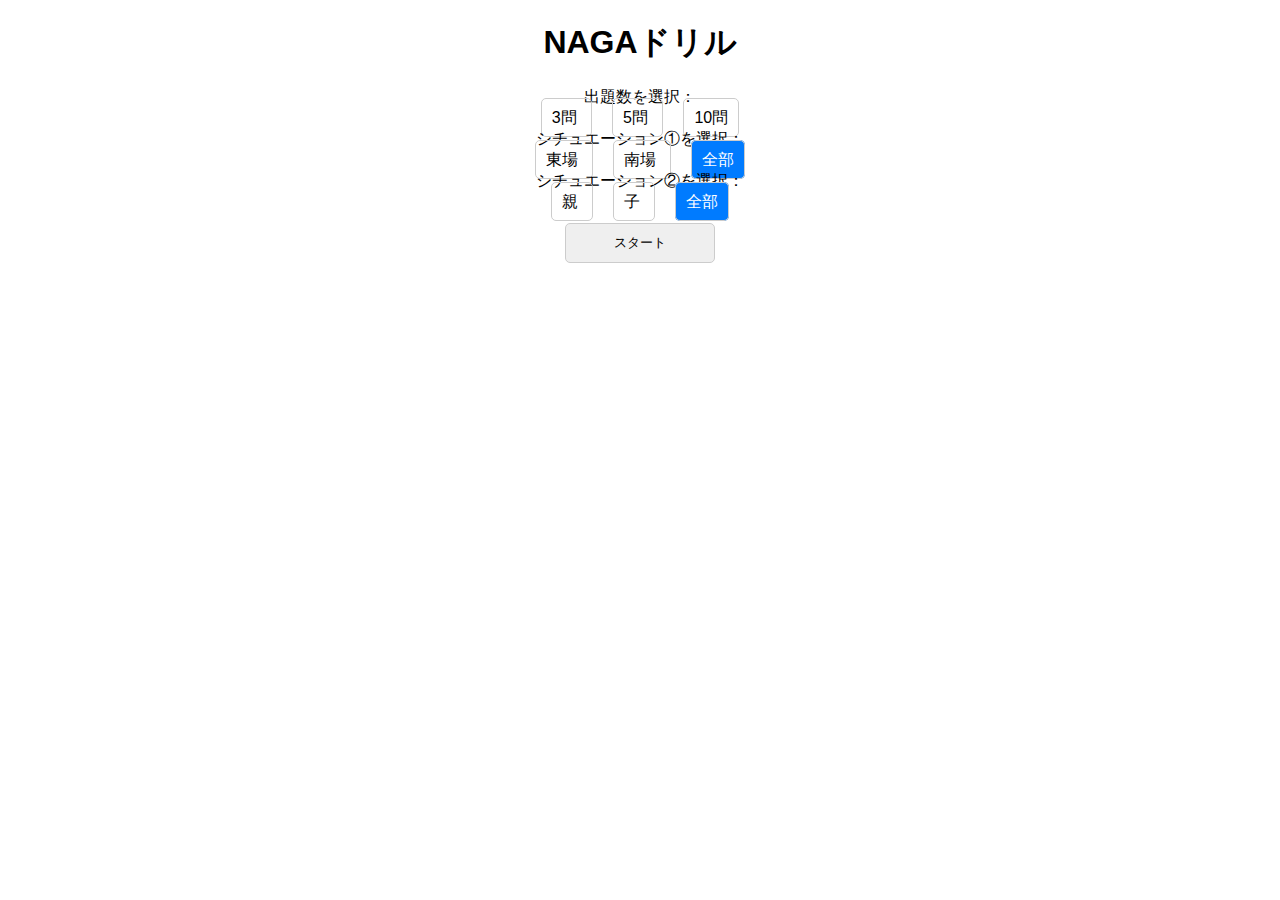
<file: index.html>
<!DOCTYPE html>
<html lang="ja">
<head>
    <title>NAGAドリル</title>
    <meta name="viewport" content="width=device-width, initial-scale=1.0" charset="UTF-8">
    <link rel="stylesheet" type="text/css" href="styles.css">
    <style>
        body {
            text-align: center;
            font-family: Arial, sans-serif;
        }

        #imageContainer {
            margin-top: 20px;
            position: relative; /* 画像と選択肢ボックスを重ねるために必要 */
        }

        img {
            /* 画像を80%のサイズに縮小する */
            width: 80%;
            height: auto;
            max-width: 1920px;
            max-height: 100vh;
        }
        /* ○と×を絶対位置指定 */
        #result {
            position: absolute;
            top: 50%;
            left: 50%;
            transform: translate(-50%, -50%);
            font-size: 200px; /* 大きさを調整 */
        }

            /* 色の指定 */
            #result.correct {
                color: green; /* 〇を緑色に指定 */
            }

            #result.incorrect {
                color: red; /* ×を赤色に指定 */
            }

        #selectContainer {
            display: flex;
            justify-content: center;
        }
        /* スタートボタンのスタイル */
        #startButton {
            width: 150px;
            max-height: 50px;
        }
        /* 次へボタンのスタイル */
        #nextButton {
            width: 150px;
            max-height: 50px;
        }
        /* リーチカードのスタイル */
        .reach-card {
            background-color: red;
            color: white;
            border: 2px solid #ccc; /* 枠線を設定 */
            border-radius: 10px;
            cursor: pointer; /* カーソルをポインターに変更（クリック可能な要素を示す） */
            transition: box-shadow 0.3s; /* 影の変化を滑らかにするトランジション */
        }

        /* ダマカードのスタイル */
        .dama-card {
            background-color: green;
            color: white;
            border: 2px solid #ccc; /* 枠線を設定 */
            border-radius: 10px;
            cursor: pointer; /* カーソルをポインターに変更（クリック可能な要素を示す） */
            transition: box-shadow 0.3s; /* 影の変化を滑らかにするトランジション */
        }
        /* リーチとダマのカードにマウスが乗った際のスタイル */
        #selectContainer .reach-card:hover,
        #selectContainer .dama-card:hover {
            box-shadow: 0 8px 16px rgba(0, 0, 0, 0.2); /* 影を強く表示 */
        }
        /* 問題数選択ボタン */
        #questionCount {
        }
    </style>
</head>

<body>
    <h1>NAGAドリル</h1>
    <!--　出題数選択　-->

    <div id="selectCounter" class="container">
        <div class="midashi">出題数を選択：</div>
        <div class="selector">
            <input type="radio" name="questionCount" id="questionCount3" value="3">
            <label for="questionCount3" class="card">
                    3問
            </label>
            <input type="radio" name="questionCount" id="questionCount5" value="5">
            <label for="questionCount5" class="card">
                5問
            </label>
            <input type="radio" name="questionCount" id="questionCount10" value="10">
            <label for="questionCount10" class="card">
                10問
            </label>
        </div>
    </div>
    <div id="selectContainer" style="display: none;">
        <!-- リーチとダマのラジオボタン -->
        <input type="radio" id="reach" name="choice" value="リーチ">
        <label for="reach" class="card reach-card " style="width: 200px;">リーチ</label>

        <input type="radio" id="dama" name="choice" value="ダマ">
        <label for="dama" class="card dama-card " style="width: 200px;">ダマ</label>
    </div>

    <!--　シチュエーション①選択　-->
    <div id="selectCategory" class="container">

        <div class="midashi">シチュエーション①を選択：</div>
        <div class="selector">

            <input type="radio" name="category" id="east" value="東場">
            <label for="east" class="card flexitem">
                東場
            </label>
            <input type="radio" name="category" id="south" value="南場">
            <label for="south" class="card flexitem">
                南場
            </label>
            <input type="radio" name="category" id="allCategories" value="全部" checked>
            <label for="allCategories" class="card flexitem">
                全部
            </label>
        </div>
    </div>

    <!--　シチュエーション②選択　-->
    <div id="selectRole" class="container">
        <div class="midashi" 　>シチュエーション②を選択：</div>
        <div class="selector">
            <input type="radio" name="role" id="parent" value="親">
            <label for="parent" class="card">
                親
            </label>
            <input type="radio" name="role" id="child" value="子">
            <label for="child" class="card">
                子
            </label>
            <input type="radio" name="role" id="allRoles" value="全部" checked>
            <label for="allRoles" class="card">
                全部
            </label>
        </div>
    </div>
    <div id>
        <button id="startButton" class="card">スタート</button>
        <button id="nextButton" style="display: none;" class="card">次へ</button>
    </div>

    <div id="imageContainer"></div>
    <div id="result" class=""></div>

    <!-- 結果表示用の要素 -->
    <div id="resultSummary" style="display: none;"></div>


    <script>

        const startButton = document.getElementById('startButton'); //スタートボタン
        const nextButton = document.getElementById('nextButton'); //次へボタン
        const cards = document.querySelectorAll('.card');
        let currentIndex = 0; //画像ペアの配列内でのインデックス
        let currentImage = 0; //画像ぺアの中で、何番目の配列か、（0か1のみ）
        let questionCounter = 3; //デフォルトは3件
        const selectContainer = document.getElementById('selectContainer');
        const resultElement = document.getElementById('result');
        // 画像データを格納する配列
        const imagePairs = [
      { image1: 'images/image00012.jpg', image2: 'images/image00013.jpg', correct: 'ダマ', category: '南場', role: '子' },
      { image1: 'images/image00022.jpg', image2: 'images/image00023.jpg', correct: 'リーチ', category: '南場', role: '親' },
      { image1: 'images/image00024.jpg', image2: 'images/image00025.jpg', correct: 'ダマ', category: '南場', role: '親' },
      { image1: 'images/image00026.jpg', image2: 'images/image00027.jpg', correct: 'ダマ', category: '南場', role: '子' },
      { image1: 'images/image00028.jpg', image2: 'images/image00029.jpg', correct: 'ダマ', category: '東場', role: '子' },
      { image1: 'images/image00030.jpg', image2: 'images/image00031.jpg', correct: 'ダマ', category: '東場', role: '子' },
      { image1: 'images/image00032.jpg', image2: 'images/image00033.jpg', correct: 'リーチ', category: '東場', role: '子' },
      { image1: 'images/image00034.jpg', image2: 'images/image00035.jpg', correct: 'ダマ', category: '南場', role: '子' },
      { image1: 'images/image00036.jpg', image2: 'images/image00037.jpg', correct: 'リーチ', category: '東場', role: '子' },
      { image1: 'images/image00038.jpg', image2: 'images/image00039.jpg', correct: 'ダマ', category: '南場', role: '子' },
      { image1: 'images/image00040.jpg', image2: 'images/image00041.jpg', correct: 'ダマ', category: '南場', role: '親' },
      { image1: 'images/image00042.jpg', image2: 'images/image00043.jpg', correct: 'ダマ', category: '東場', role: '子' },
      { image1: 'images/image00044.jpg', image2: 'images/image00045.jpg', correct: 'リーチ', category: '東場', role: '親' },
      { image1: 'images/image00046.jpg', image2: 'images/image00047.jpg', correct: 'リーチ', category: '東場', role: '親' },
      { image1: 'images/image00048.jpg', image2: 'images/image00049.jpg', correct: 'リーチ', category: '東場', role: '子' },
      { image1: 'images/image00050.jpg', image2: 'images/image00051.jpg', correct: 'ダマ', category: '南場', role: '親' },
      { image1: 'images/image00052.jpg', image2: 'images/image00053.jpg', correct: 'ダマ', category: '南場', role: '親' },
      { image1: 'images/image00054.jpg', image2: 'images/image00055.jpg', correct: 'リーチ', category: '南場', role: '親' },
      { image1: 'images/image00056.jpg', image2: 'images/image00057.jpg', correct: 'ダマ', category: '南場', role: '親' },
      { image1: 'images/image00058.jpg', image2: 'images/image00059.jpg', correct: 'ダマ', category: '東場', role: '子' },
      { image1: 'images/image00060.jpg', image2: 'images/image00061.jpg', correct: 'リーチ', category: '東場', role: '子' },
      { image1: 'images/image00062.jpg', image2: 'images/image00063.jpg', correct: 'リーチ', category: '東場', role: '子' },
      { image1: 'images/image00064.jpg', image2: 'images/image00065.jpg', correct: 'ダマ', category: '南場', role: '子' },
      { image1: 'images/image00066.jpg', image2: 'images/image00067.jpg', correct: 'ダマ', category: '南場', role: '子' },
      { image1: 'images/image00068.jpg', image2: 'images/image00069.jpg', correct: 'リーチ', category: '東場', role: '子' },
      { image1: 'images/image00070.jpg', image2: 'images/image00071.jpg', correct: 'ダマ', category: '南場', role: '親' },
      { image1: 'images/image00072.jpg', image2: 'images/image00073.jpg', correct: 'リーチ', category: '南場', role: '子' },
      { image1: 'images/image00074.jpg', image2: 'images/image00075.jpg', correct: 'ダマ', category: '南場', role: '親' },
      { image1: 'images/image00077.jpg', image2: 'images/image00078.jpg', correct: 'リーチ', category: '東場', role: '子' },
      { image1: 'images/image00079.jpg', image2: 'images/image00080.jpg', correct: 'ダマ', category: '南場', role: '親' },
      { image1: 'images/image00081.jpg', image2: 'images/image00082.jpg', correct: 'リーチ', category: '南場', role: '親' },
      { image1: 'images/image00083.jpg', image2: 'images/image00084.jpg', correct: 'ダマ', category: '東場', role: '親' },
      { image1: 'images/image00085.jpg', image2: 'images/image00086.jpg', correct: 'ダマ', category: '東場', role: '親' },
      { image1: 'images/image00087.jpg', image2: 'images/image00088.jpg', correct: 'ダマ', category: '東場', role: '子' },
      { image1: 'images/image00089.jpg', image2: 'images/image00090.jpg', correct: 'ダマ', category: '東場', role: '子' },
      { image1: 'images/image00091.jpg', image2: 'images/image00092.jpg', correct: 'ダマ', category: '東場', role: '子' },
      { image1: 'images/image00093.jpg', image2: 'images/image00094.jpg', correct: 'リーチ', category: '南場', role: '親' },
      { image1: 'images/image00095.jpg', image2: 'images/image00096.jpg', correct: 'リーチ', category: '南場', role: '親' },
      { image1: 'images/image00097.jpg', image2: 'images/image00098.jpg', correct: 'リーチ', category: '南場', role: '子' },
      { image1: 'images/image00099.jpg', image2: 'images/image00100.jpg', correct: 'ダマ', category: '南場', role: '親' },
      { image1: 'images/image00101.jpg', image2: 'images/image00102.jpg', correct: 'ダマ', category: '南場', role: '子' },
      { image1: 'images/image00103.jpg', image2: 'images/image00104.jpg', correct: 'ダマ', category: '東場', role: '子' },
      { image1: 'images/image00105.jpg', image2: 'images/image00106.jpg', correct: 'リーチ', category: '東場', role: '子' },
      { image1: 'images/image00107.jpg', image2: 'images/image00108.jpg', correct: 'ダマ', category: '南場', role: '子' },
      { image1: 'images/image00109.jpg', image2: 'images/image00110.jpg', correct: 'リーチ', category: '南場', role: '子' },
      { image1: 'images/image00111.jpg', image2: 'images/image00112.jpg', correct: 'リーチ', category: '南場', role: '親' },
      { image1: 'images/image00113.jpg', image2: 'images/image00114.jpg', correct: 'ダマ', category: '東場', role: '親' },
      { image1: 'images/image00115.jpg', image2: 'images/image00116.jpg', correct: 'ダマ', category: '東場', role: '親' },
      { image1: 'images/image00117.jpg', image2: 'images/image00118.jpg', correct: 'ダマ', category: '東場', role: '子' },
      { image1: 'images/image00119.jpg', image2: 'images/image00120.jpg', correct: 'ダマ', category: '南場', role: '子' },
      { image1: 'images/image00121.jpg', image2: 'images/image00122.jpg', correct: 'リーチ', category: '東場', role: '子' },
      { image1: 'images/image00123.jpg', image2: 'images/image00124.jpg', correct: 'リーチ', category: '東場', role: '親' },
      { image1: 'images/image00125.jpg', image2: 'images/image00126.jpg', correct: 'ダマ', category: '東場', role: '子' },
      { image1: 'images/image00127.jpg', image2: 'images/image00128.jpg', correct: 'ダマ', category: '東場', role: '子' },
      { image1: 'images/image00129.jpg', image2: 'images/image00130.jpg', correct: 'ダマ', category: '東場', role: '子' },
      { image1: 'images/image00131.jpg', image2: 'images/image00132.jpg', correct: 'ダマ', category: '東場', role: '子' },
      { image1: 'images/image00135.jpg', image2: 'images/image00136.jpg', correct: 'ダマ', category: '南場', role: '子' },
      { image1: 'images/image00137.jpg', image2: 'images/image00138.jpg', correct: 'リーチ', category: '東場', role: '親' },
      { image1: 'images/image00139.jpg', image2: 'images/image00140.jpg', correct: 'ダマ', category: '南場', role: '子' },
      { image1: 'images/image00141.jpg', image2: 'images/image00142.jpg', correct: 'ダマ', category: '南場', role: '子' },
      { image1: 'images/image00143.jpg', image2: 'images/image00144.jpg', correct: 'ダマ', category: '東場', role: '子' },
      { image1: 'images/image00145.jpg', image2: 'images/image00146.jpg', correct: 'ダマ', category: '東場', role: '親' },
      { image1: 'images/image00147.jpg', image2: 'images/image00148.jpg', correct: 'ダマ', category: '南場', role: '親' },
      { image1: 'images/image00149.jpg', image2: 'images/image00150.jpg', correct: 'リーチ', category: '南場', role: '子' },
      { image1: 'images/image00151.jpg', image2: 'images/image00152.jpg', correct: 'ダマ', category: '東場', role: '親' },
      { image1: 'images/image00153.jpg', image2: 'images/image00154.jpg', correct: 'ダマ', category: '東場', role: '親' },
      { image1: 'images/image00155.jpg', image2: 'images/image00156.jpg', correct: 'ダマ', category: '東場', role: '子' },
      { image1: 'images/image00158.jpg', image2: 'images/image00159.jpg', correct: 'リーチ', category: '南場', role: '子' },
      { image1: 'images/image00160.jpg', image2: 'images/image00161.jpg', correct: 'リーチ', category: '南場', role: '子' },
      { image1: 'images/image00164.jpg', image2: 'images/image00165.jpg', correct: 'ダマ', category: '南場', role: '親' },
      { image1: 'images/image00166.jpg', image2: 'images/image00167.jpg', correct: 'ダマ', category: '南場', role: '子' },
      { image1: 'images/image00169.jpg', image2: 'images/image00170.jpg', correct: 'ダマ', category: '東場', role: '子' },
      { image1: 'images/image00171.jpg', image2: 'images/image00172.jpg', correct: 'ダマ', category: '東場', role: '子' },
      { image1: 'images/image00173.jpg', image2: 'images/image00174.jpg', correct: 'ダマ', category: '南場', role: '親' },
      { image1: 'images/image00175.jpg', image2: 'images/image00176.jpg', correct: 'リーチ', category: '南場', role: '親' },
      { image1: 'images/image00177.jpg', image2: 'images/image00178.jpg', correct: 'リーチ', category: '東場', role: '親' },
      { image1: 'images/image00179.jpg', image2: 'images/image00180.jpg', correct: 'リーチ', category: '東場', role: '子' },
      { image1: 'images/image00181.jpg', image2: 'images/image00182.jpg', correct: 'ダマ', category: '南場', role: '子' },
      { image1: 'images/image00183.jpg', image2: 'images/image00184.jpg', correct: 'ダマ', category: '東場', role: '子' },
      { image1: 'images/image00185.jpg', image2: 'images/image00186.jpg', correct: 'リーチ', category: '東場', role: '子' },
      { image1: 'images/image00187.jpg', image2: 'images/image00188.jpg', correct: 'ダマ', category: '東場', role: '子' },
      { image1: 'images/image00189.jpg', image2: 'images/image00190.jpg', correct: 'ダマ', category: '東場', role: '子' },
      { image1: 'images/image00191.jpg', image2: 'images/image00192.jpg', correct: 'ダマ', category: '東場', role: '子' },
      { image1: 'images/image00193.jpg', image2: 'images/image00194.jpg', correct: 'リーチ', category: '東場', role: '子' },
      { image1: 'images/image00195.jpg', image2: 'images/image00196.jpg', correct: 'ダマ', category: '東場', role: '親' },
      { image1: 'images/image00197.jpg', image2: 'images/image00198.jpg', correct: 'ダマ', category: '南場', role: '子' },
      { image1: 'images/image00199.jpg', image2: 'images/image00200.jpg', correct: 'リーチ', category: '南場', role: '子' },
      { image1: 'images/image00201.jpg', image2: 'images/image00202.jpg', correct: 'ダマ', category: '東場', role: '子' },



            // 他の画像ペアをここに追加
        ];
        let selectImagePairs = [];

        // 正解数と問題数のカウント
        let correctCount = 0;
        let totalCount = imagePairs.length;

        // ラジオボタンが選択された時の処理
        cards.forEach(card => {
            card.addEventListener('click', () => {
                nextButton.disabled = false;
            });
        });
        // 画像ペアのシャッフル
        function shuffle(array) {
            for (let i = array.length - 1; i > 0; i--) {
                const j = Math.floor(Math.random() * (i + 1));
                [array[i], array[j]] = [array[j], array[i]];
            }
        }
        // 画像のプリロード
        function preloadImages(imagePairs) {
            imagePairs.forEach(pair => {
                const img1 = new Image();
                img1.src = pair.image1;
                const img2 = new Image();
                img2.src = pair.image2;
            });
        }
        // スタートボタン押下時の処理
        startButton.addEventListener('click', () => {
            //正解数の初期化
            correctCount = 0;
            // 前回結果を非表示
            resultSummary.style.display = 'none';
            resultSummary.innerText = ''

            // 選択した問題数を取得
            const selectedCount = document.querySelector('input[name="questionCount"]:checked').value;
            questionCounter = parseInt(selectedCount);


            // カテゴリと親/子の選択を取得
            const selectedCategory = document.querySelector('input[name="category"]:checked').value;
            const selectedRole = document.querySelector('input[name="role"]:checked').value;

            // カテゴリと親/子に基づいて絞り込み
            selectImagePairs = filterImagePairs(selectedCategory, selectedRole);

            // 画像ペアをランダムにシャッフル
            shuffle(selectImagePairs);
            currentIndex = 0;

            // 画像ペア表示
            showImage(selectImagePairs,currentIndex, currentImage);
            // リーチ、ダマのカードを画面上に表示
            selectContainer.style.display = 'flex';

            startButton.style.display = 'none';		//スタートボタンは非表示
            selectCounter.style.display = 'none';     // 問題数の選択肢は非表示
            selectCategory.style.display = 'none';    // シチュエーション①選択は非表示
            selectRole.style.display = 'none';    // シチュエーション②選択は非表示

            // 画像のプリロードを実行
            preloadImages(selectImagePairs);

        });

        // 次へボタン押下時の処理
        nextButton.addEventListener('click', () => {
            //表示している画像が、正解画像の場合、問題画像を表示
            currentImage = 0;
            currentIndex++;
            resultElement.innerText = '';
            // ラジオボタンのチェックを初期化
            document.querySelectorAll('input[name="choice"]').forEach((radio) => {
                radio.checked = false;
            });
            // ラジオボタンを表示
            selectContainer.style.display = 'flex';

            // 次へボタンを非表示
            nextButton.style.display = 'none';

            // 画像表示 全部で10問
            if (currentIndex < questionCounter) {
                imageContainer.innerHTML = '';
                showImage(selectImagePairs,currentIndex, currentImage);
            } else {
                alert('全問完了しました');
                currentIndex = -1;
                currentImage = 0;
                startButton.style.display = 'inline-block'; //スタートボタンの表示
                selectCounter.style.display = 'inline-block';     // 問題数の選択肢を表示
                nextButton.style.display = 'none';
                imageContainer.innerHTML = '';
                resultElement.innerText = '';

                // 結果を表示
                const resultSummary = document.getElementById('resultSummary');
                selectContainer.style.display = 'none';
                selectCounter.style.display = 'block';
                selectCategory.style.display = 'block';    // シチュエーション①選択は表示
                selectRole.style.display = 'block';    // シチュエーション②選択は表示

                resultSummary.style.display = 'block';
                resultSummary.innerText = `結果：${correctCount}/${questionCounter} 正解`;

            }
        });

        // ラジオボタンが選択された時の処理
        document.querySelectorAll('input[name="choice"]').forEach((radio) => {
            radio.addEventListener('change', () => {

                // 選択したオプションの値を取得
                const selectedValue = document.querySelector('input[name="choice"]:checked').value;

                // 正解判定
                const currentPair = selectImagePairs[currentIndex];
                const isCorrect = selectedValue === currentPair.correct;

                // 判定結果を表示
                resultElement.innerText = isCorrect ? '〇' : '×';
                resultElement.classList.remove('correct', 'incorrect');
                resultElement.classList.add(isCorrect ? 'correct' : 'incorrect');

                // 次の画像の表示準備
                //表示している画像が、問題画像の場合、正解画像を表示
                currentImage++;

                selectContainer.style.display = 'none';
                // 次へボタンを表示
                nextButton.style.display = 'inline-block';

                // 正解数をカウント
                if (isCorrect) {
                    correctCount++;
                }
                // 画像を表示
                imageContainer.innerHTML = '';
                showImage(selectImagePairs,currentIndex, currentImage);

            });
        });


        // 画像表示関数
        function showImage(selectImagePairs, index, imageIndex) {

            const currentPair = selectImagePairs[index];
            console.log(currentPair); // デバッグ用の出力
            const src = imageIndex === 0 ? currentPair.image1 : currentPair.image2;
            const image = createImage(src);

            imageContainer.innerHTML = '';
            imageContainer.appendChild(image);
        }

        function createImage(src) {
            const img = document.createElement('img');
            img.src = src;
            return img;
        }

        // カテゴリと親/子の選択に応じて絞り込み
        function filterImagePairs(category, role) {

            const filteredPairs = imagePairs.filter((pair) => {
                const categoryMatch = category === '全部' || pair.category.includes(category);
                const roleMatch = role === '全部' || pair.role === role;

                return categoryMatch && roleMatch;
            });
            console.log(filteredPairs); // デバッグ用の出力
            return filteredPairs;
        }

    </script>
</body>
</html>
</file>
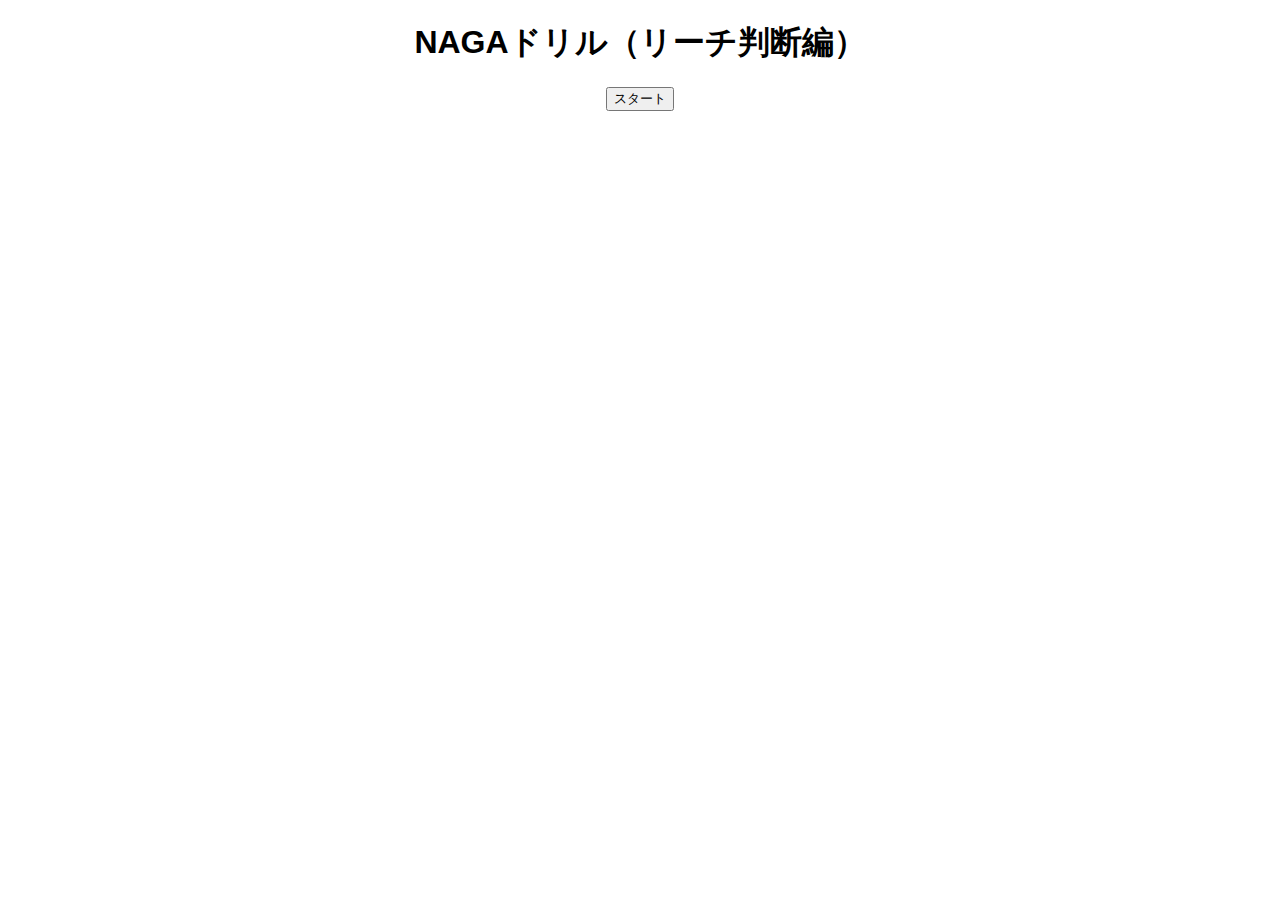
<file: src/index.html>
<!DOCTYPE html>
<html lang="ja">
<head>
  <title>NAGAドリル（リーチ判断編）</title>
  <meta name="viewport" content="width=device-width, initial-scale=1.0" charset="UTF-8">
  <style>
    body {
      text-align: center;
      font-family: Arial, sans-serif;
    }
    #imageContainer {
      margin-top: 20px;
      position: relative; /* 画像と選択肢ボックスを重ねるために必要 */
    }
    img {
      /* 画像を80%のサイズに縮小する */
      width: 80%;
      max-width: 1920px;
      max-height: auto;
    }
    /* ○と×を絶対位置指定 */
    #result {
      position: absolute;
      top: 50%;
      left: 50%;
      transform: translate(-50%, -50%);
      font-size: 300px; /* 大きさを調整 */
    }

    /* 色の指定 */
    #result.correct {
      color: green; /* 〇を緑色に指定 */
    }

    #result.incorrect {
      color: red; /* ×を赤色に指定 */
    }
    
    /* 選択肢ボックスのスタイル */
    #selectContainer {
      position: absolute; /* 選択肢ボックスの親要素を絶対位置指定 */
      top: 90px; /* 画像上に90pxの余白を持たせる */
      left: 20%; /* 画像の左側に配置 */
      transform: translateX(-50%); /* 中央に配置 */
      width: 200px;
      display: none; /* スタート時は非表示にする */
    }
    
    /* 選択肢ボックスのスタイル */
    #selectBox {
      width: 100%;
      font-size: 30px; /* 大きさを調整 */
    }
    /* 選択肢ラジオボタンのスタイル */
    #selectForm {
      position: absolute; /* 選択肢ボックスの親要素を絶対位置指定 */
      top: 90px; /* 画像上に90pxの余白を持たせる */
      left: 30%; /* 画像の左側に配置 */
      transform: translateX(-50%); /* 中央に配置 */
      width: 300px;
      display: none; /* スタート時は非表示にする */
    }


    /* 次へボタンのスタイル */
    #nextButton {
//      text-align: center;
	  right:20%
      margin-top: 20px;
    }
  </style>
</head>

<body>
  <h1>NAGAドリル（リーチ判断編）</h1>
  <div>
	  <button id="startButton">スタート</button>
	  <button id="nextButton" style="display: none;">次へ</button>
  </div>

  <div id="imageContainer"></div>
  <div id="result" class=""></div>
   <!-- 選択肢ラジオボタン -->
  <form id="selectForm" style="display: none;">
    <input type="radio" id="reach" name="choice" value="リーチ">
    <label for="reach">リーチ</label>
    <input type="radio" id="dama" name="choice" value="ダマ">
    <label for="dama">ダマ</label>
  </form>
  <!-- 結果表示用の要素 -->
  <div id="resultSummary" style="display: none;"></div>
  
  <script>
   
    const startButton = document.getElementById('startButton'); //スタートボタン
    const nextButton = document.getElementById('nextButton'); //次へボタン
    let currentIndex = 0; //画像ペアの配列内でのインデックス
    let currentImage = 0; //画像ぺアの中で、何番目の配列か、（0か1のみ）
    const selectContainer = document.getElementById('selectContainer');
    const resultElement = document.getElementById('result');
    
    const imagePairs = [
      { image1: 'images/image00000.jpg', image2: 'images/image00001.jpg', correct: 'リーチ' },
      { image1: 'images/image00002.jpg', image2: 'images/image00003.jpg', correct: 'リーチ' },
      { image1: 'images/image00004.jpg', image2: 'images/image00005.jpg', correct: 'リーチ' },
      { image1: 'images/image00012.jpg', image2: 'images/image00013.jpg', correct: 'ダマ' },
      { image1: 'images/image00022.jpg', image2: 'images/image00023.jpg', correct: 'リーチ' },
      { image1: 'images/image00024.jpg', image2: 'images/image00025.jpg', correct: 'ダマ' },
      { image1: 'images/image00026.jpg', image2: 'images/image00027.jpg', correct: 'ダマ' },
      { image1: 'images/image00028.jpg', image2: 'images/image00029.jpg', correct: 'ダマ' },
      { image1: 'images/image00030.jpg', image2: 'images/image00031.jpg', correct: 'ダマ' },
      { image1: 'images/image00032.jpg', image2: 'images/image00033.jpg', correct: 'リーチ' },
      { image1: 'images/image00034.jpg', image2: 'images/image00035.jpg', correct: 'ダマ' },
      { image1: 'images/image00036.jpg', image2: 'images/image00037.jpg', correct: 'リーチ' },
      { image1: 'images/image00038.jpg', image2: 'images/image00039.jpg', correct: 'ダマ' },
      { image1: 'images/image00040.jpg', image2: 'images/image00041.jpg', correct: 'ダマ' },
      { image1: 'images/image00042.jpg', image2: 'images/image00043.jpg', correct: 'ダマ' },
      { image1: 'images/image00044.jpg', image2: 'images/image00045.jpg', correct: 'リーチ' },
      { image1: 'images/image00046.jpg', image2: 'images/image00047.jpg', correct: 'リーチ' },
      { image1: 'images/image00048.jpg', image2: 'images/image00049.jpg', correct: 'リーチ' },
      { image1: 'images/image00050.jpg', image2: 'images/image00051.jpg', correct: 'ダマ' },
      { image1: 'images/image00052.jpg', image2: 'images/image00053.jpg', correct: 'ダマ' },
      { image1: 'images/image00054.jpg', image2: 'images/image00055.jpg', correct: 'リーチ' },
      { image1: 'images/image00056.jpg', image2: 'images/image00057.jpg', correct: 'ダマ' },
      { image1: 'images/image00058.jpg', image2: 'images/image00059.jpg', correct: 'ダマ' },
      { image1: 'images/image00060.jpg', image2: 'images/image00061.jpg', correct: 'リーチ' },
      { image1: 'images/image00062.jpg', image2: 'images/image00063.jpg', correct: 'リーチ' },
      { image1: 'images/image00064.jpg', image2: 'images/image00065.jpg', correct: 'ダマ' },
      { image1: 'images/image00066.jpg', image2: 'images/image00067.jpg', correct: 'ダマ' },
      { image1: 'images/image00068.jpg', image2: 'images/image00069.jpg', correct: 'リーチ' },
      { image1: 'images/image00070.jpg', image2: 'images/image00071.jpg', correct: 'ダマ' },
      { image1: 'images/image00072.jpg', image2: 'images/image00073.jpg', correct: 'リーチ' },
      { image1: 'images/image00074.jpg', image2: 'images/image00075.jpg', correct: 'ダマ' },
      { image1: 'images/image00077.jpg', image2: 'images/image00078.jpg', correct: 'リーチ' },
      { image1: 'images/image00079.jpg', image2: 'images/image00080.jpg', correct: 'ダマ' },
      { image1: 'images/image00081.jpg', image2: 'images/image00082.jpg', correct: 'リーチ' },
      { image1: 'images/image00083.jpg', image2: 'images/image00084.jpg', correct: 'ダマ' },
      { image1: 'images/image00085.jpg', image2: 'images/image00086.jpg', correct: 'ダマ' },
      { image1: 'images/image00087.jpg', image2: 'images/image00088.jpg', correct: 'ダマ' },
      { image1: 'images/image00089.jpg', image2: 'images/image00090.jpg', correct: 'ダマ' },
      { image1: 'images/image00091.jpg', image2: 'images/image00092.jpg', correct: 'ダマ' },
      { image1: 'images/image00093.jpg', image2: 'images/image00094.jpg', correct: 'リーチ' },
      { image1: 'images/image00095.jpg', image2: 'images/image00096.jpg', correct: 'リーチ' },
      { image1: 'images/image00097.jpg', image2: 'images/image00098.jpg', correct: 'リーチ' },
      { image1: 'images/image00099.jpg', image2: 'images/image00100.jpg', correct: 'ダマ' },
      { image1: 'images/image00101.jpg', image2: 'images/image00102.jpg', correct: 'ダマ' },



      // 他の画像ペアをここに追加
    ];
	// 正解数と問題数のカウント
    let correctCount = 0; 
	let totalCount = imagePairs.length;

    function shuffle(array) {
      for (let i = array.length - 1; i > 0; i--) {
        const j = Math.floor(Math.random() * (i + 1));
        [array[i], array[j]] = [array[j], array[i]];
      }
    }
    
    // スタートボタン押下時の処理
    startButton.addEventListener('click', () => {
      // 画像ペアをランダムにシャッフル
      shuffle(imagePairs);
      currentIndex = 0;
      // 画像ペア表示
      showImage(currentIndex, currentImage);
      startButton.style.display = 'none';		//スタートボタンは非表示
      nextButton.style.display = 'inline-block';	//次へボタンを表示
	  selectForm.style.display = 'block'; // スタート時に選択肢ラジオボタンを表示
	  //正解数の初期化
	  correctCount = 0; 
    });

	// 次へボタン押下時の処理
	nextButton.addEventListener('click', () => {
	  // 選択したオプションの値を取得
      const selectedValue = document.querySelector('input[name="choice"]:checked').value;

      // 正解判定
      const currentPair = imagePairs[currentIndex];
      const isCorrect = selectedValue === currentPair.correct;

      // 判定結果を表示
      resultElement.innerText = isCorrect ? '〇' : '×';
      resultElement.classList.remove('correct', 'incorrect');
      resultElement.classList.add(isCorrect ? 'correct' : 'incorrect');
      
      // 次の画像の表示準備
      if (currentImage === 0) {
		//表示している画像が、問題画像の場合、正解画像を表示
	      currentImage++;
       // ラジオボタンを非活性化
          document.querySelectorAll('input[name="choice"]').forEach((radio) => {
    	      radio.disabled = true; 
      	    });
      	    
	      // 正解数をカウント
		  if (isCorrect) {
		    correctCount++;
		  }
      
      } else {
		//表示している画像が、正解画像の場合、問題画像を表示
          currentImage = 0;
		  currentIndex++;
          resultElement.innerText = '';
		    // ラジオボタンを活性化
		    document.querySelectorAll('input[name="choice"]').forEach((radio) => {
		      radio.disabled = false;
		    });
          
	  }
	  // 画像表示
	  if (currentIndex < imagePairs.length) {
	    imageContainer.innerHTML = '';
	    showImage(currentIndex, currentImage);
	  } else {
	    alert('全問完了しました');
	    currentIndex = -1;
	    currentImage = 0;
	    startButton.style.display = 'inline-block';
	    nextButton.style.display = 'none';
	    imageContainer.innerHTML = '';
	    resultElement.innerText = '';
        selectForm.style.display = 'none';
        
	    // 結果を表示
	    const resultSummary = document.getElementById('resultSummary');
	    resultSummary.style.display = 'block';
	    resultSummary.innerText = `結果：${correctCount}/${totalCount} 正解`;
	  }
    });

    
    // 画像表示関数
    function showImage(index, imageIndex) {
      const currentPair = imagePairs[index];
      const src = imageIndex === 0 ? currentPair.image1 : currentPair.image2;
      const image = createImage(src);

      imageContainer.innerHTML = '';
      imageContainer.appendChild(image);
    }
    
    function createImage(src) {
      const img = document.createElement('img');
      img.src = src;
      return img;
    }
  </script>
</body>
</html>
</file>
<file: styles.css>
/* カードスタイルの共通スタイル */
.card {
  border: 1px solid #ccc;
  border-radius: 5px;
  padding: 10px;
  margin: 10px;
  cursor: pointer;
  transition: box-shadow 0.3s;
}

.card:hover {
  box-shadow: 0 0 5px rgba(0, 0, 0, 0.3);
}

/* カードの選択状態によるスタイル */
.card-content {
  display: flex;
  flex-direction: column;
  align-items: center;
}

/* ラジオボタンの非表示 */
input[type="radio"] {
  position: absolute;
  left: -9999px;
}

/* ラジオボタン選択時のスタイル */
input[type="radio"]:checked + .card {
  background-color: #007bff;
  color: #fff;
}
</file>
